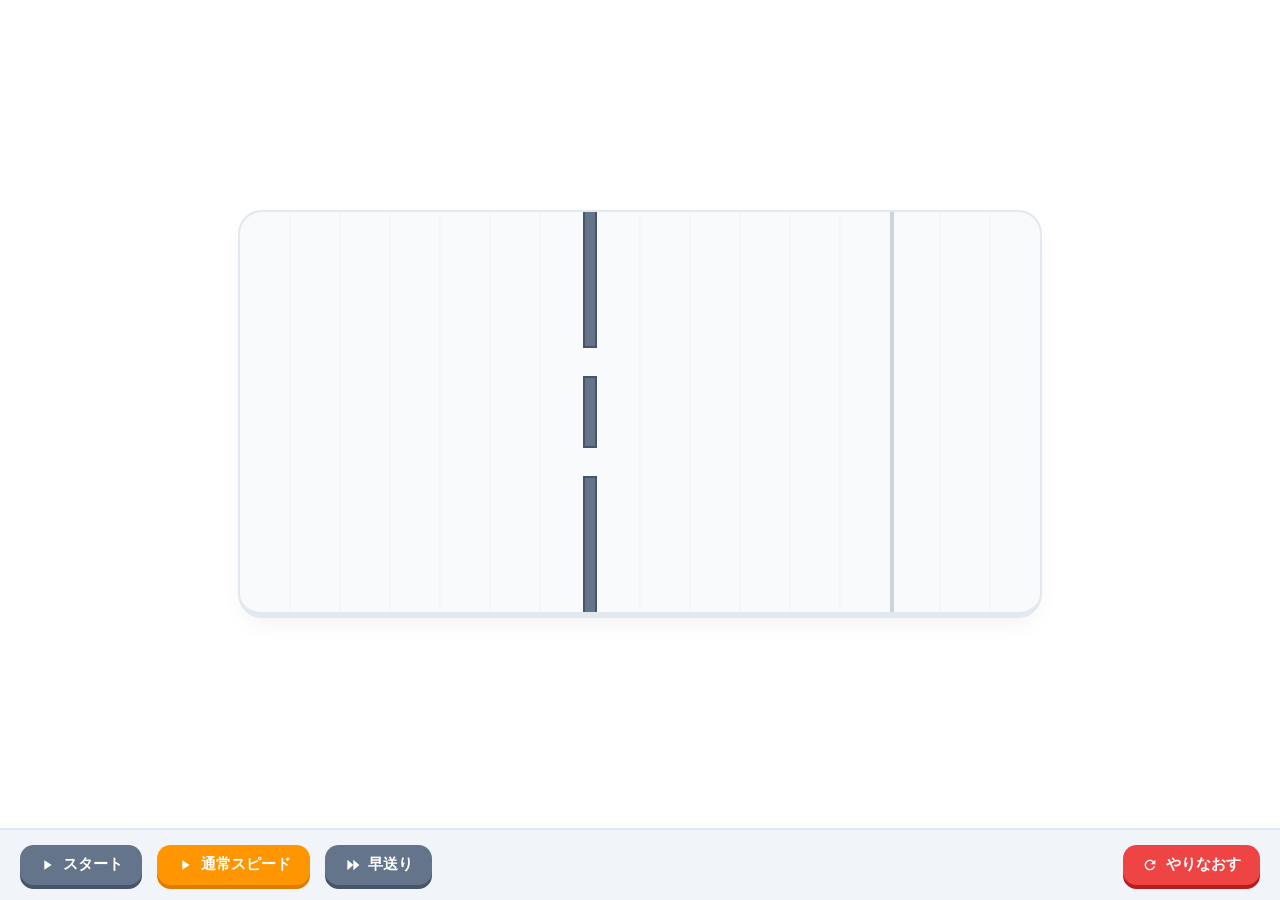
<file: sim-particle.html>
<!DOCTYPE html>
<html lang="ja">
<head>
    <meta charset="UTF-8">
    <meta name="viewport" content="width=device-width, initial-scale=1.0, user-scalable=no">
    <title>つぶ（粒子）の実験</title>
    <style>
        * {
            box-sizing: border-box;
            user-select: none;
            -webkit-user-select: none;
        }

        body {
            margin: 0;
            padding: 0;
            background: #ffffff;
            color: #2b3a4a;
            font-family: system-ui, -apple-system, sans-serif;
            display: flex;
            flex-direction: column;
            align-items: center;
            justify-content: space-between;
            height: 100vh;
            overflow: hidden;
            touch-action: none;
        }

        #canvas-container {
            flex-grow: 1;
            width: 100%;
            display: flex;
            align-items: center;
            justify-content: center;
            position: relative;
            padding: 10px;
        }

        canvas {
            display: block;
            background: #f8fafc;
            border: 2px solid #e2e8f0;
            border-bottom-width: 6px;
            border-radius: 1.5rem;
            box-shadow: 0 10px 25px -5px rgba(0, 0, 0, 0.05);
            max-width: 100%;
            max-height: 100%;
        }

        .ui-container {
            width: 100%;
            padding: 15px 20px;
            display: flex;
            justify-content: center;
            align-items: center;
            gap: 15px;
            background: #f1f5f9;
            border-top: 2px solid #e2e8f0;
            z-index: 10;
        }

        /* コントロールボタン：Duolingo風 */
        .btn-duo-sm {
            display: inline-flex;
            align-items: center;
            gap: 0.5rem;
            font-size: 0.95rem;
            font-weight: 800;
            color: #ffffff;
            padding: 0.6rem 1.2rem;
            border-radius: 0.85rem;
            cursor: pointer;
            border: none;
            background-color: var(--btn-color, #1899d6);
            box-shadow: 0 4px 0 0 var(--btn-shadow, #1279ab);
            transition: all 0.1s ease;
            user-select: none;
            text-decoration: none;
        }

        .btn-duo-sm:hover {
            filter: brightness(1.05);
        }

        .btn-duo-sm:active {
            transform: translateY(3px);
            box-shadow: 0 1px 0 0 transparent;
        }

        .btn-duo-sm.playing {
            background-color: #64748b;
            box-shadow: 0 4px 0 0 #475569;
        }

        /* アクティブなスピード状態の強調 */
        .btn-duo-sm.active-speed {
            background-color: #ff9600;
            box-shadow: 0 4px 0 0 #e07b00;
        }

        .btn-duo-sm svg {
            width: 16px;
            height: 16px;
            fill: currentColor;
        }
    </style>
</head>
<body>

    <div id="canvas-container">
        <canvas id="simCanvas"></canvas>
    </div>

    <div class="ui-container">
        <!-- 再生/停止 -->
        <button id="btn-play" class="btn-duo-sm">
            <svg id="icon-play" viewBox="0 0 24 24" style="display:none;">
                <path d="M8 5v14l11-7z" />
            </svg>
            <svg id="icon-pause" viewBox="0 0 24 24">
                <path d="M6 19h4V5H6v14zm8-14v14h4V5h-4z" />
            </svg>
            <span id="btn-play-text">ストップ</span>
        </button>

        <!-- スピード切替 -->
        <button id="btn-normal" class="btn-duo-sm active-speed">
            <svg viewBox="0 0 24 24">
                <path d="M8 5v14l11-7z" />
            </svg>
            <span>通常スピード</span>
        </button>

        <button id="btn-fast" class="btn-duo-sm" style="--btn-color: #64748b; --btn-shadow: #475569;">
            <svg viewBox="0 0 24 24">
                <path d="M5 4l9 8-9 8V4zm9 0l9 8-9 8V4z" />
            </svg>
            <span>早送り</span>
        </button>

        <!-- クリア/リセット -->
        <button id="btn-reset" class="btn-duo-sm" style="--btn-color: #ef4444; --btn-shadow: #b91c1c; margin-left: auto;">
            <svg viewBox="0 0 24 24">
                <path d="M17.65 6.35C16.2 4.9 14.21 4 12 4c-4.42 0-7.99 3.58-7.99 8s3.57 8 7.99 8c3.73 0 6.84-2.55 7.73-6h-2.08c-.82 2.33-3.04 4-5.65 4-3.31 0-6-2.69-6-6s2.69-6 6-6c1.66 0 3.14.69 4.22 1.78L13 11h7V4l-2.35 2.35z" />
            </svg>
            <span>やりなおす</span>
        </button>
    </div>

    <script>
        const canvas = document.getElementById('simCanvas');
        const ctx = canvas.getContext('2d');
        const btnPlay = document.getElementById('btn-play');
        const iconPlay = document.getElementById('icon-play');
        const iconPause = document.getElementById('icon-pause');
        const btnPlayText = document.getElementById('btn-play-text');
        const btnNormal = document.getElementById('btn-normal');
        const btnFast = document.getElementById('btn-fast');
        const btnReset = document.getElementById('btn-reset');

        const CANVAS_WIDTH = 800;
        const CANVAS_HEIGHT = 400;
        canvas.width = CANVAS_WIDTH;
        canvas.height = CANVAS_HEIGHT;

        const SLIT_X = 350;
        const SCREEN_X = 650;
        const SLIT_Y1 = 150;
        const SLIT_Y2 = 250;
        const SLIT_WIDTH = 30;

        let isPlaying = false;
        let isFastForward = false;
        let particles = [];
        let hits = new Array(CANVAS_HEIGHT).fill(0);
        let maxHits = 1;
        let animationId;

        // セットアップ（壁とスクリーンの描画）
        function drawSetup() {
            // 背景の薄いガイドライン
            ctx.strokeStyle = '#f1f5f9';
            ctx.lineWidth = 1;
            for (let x = 50; x < CANVAS_WIDTH; x += 50) {
                ctx.beginPath();
                ctx.moveTo(x, 0);
                ctx.lineTo(x, CANVAS_HEIGHT);
                ctx.stroke();
            }

            // スリット障壁の描画
            ctx.fillStyle = '#64748b'; // マイルドなグレー
            ctx.fillRect(SLIT_X - 6, 0, 12, CANVAS_HEIGHT);
            
            // スリット部分の切り抜き（クリア）
            ctx.clearRect(SLIT_X - 6, SLIT_Y1 - SLIT_WIDTH / 2, 12, SLIT_WIDTH);
            ctx.clearRect(SLIT_X - 6, SLIT_Y2 - SLIT_WIDTH / 2, 12, SLIT_WIDTH);

            // 切り抜き部分の枠線
            ctx.strokeStyle = '#475569';
            ctx.lineWidth = 2;
            // 上壁
            ctx.strokeRect(SLIT_X - 6, -2, 12, SLIT_Y1 - SLIT_WIDTH / 2 + 2);
            // 中壁
            ctx.strokeRect(SLIT_X - 6, SLIT_Y1 + SLIT_WIDTH / 2, 12, (SLIT_Y2 - SLIT_WIDTH / 2) - (SLIT_Y1 + SLIT_WIDTH / 2));
            // 下壁
            ctx.strokeRect(SLIT_X - 6, SLIT_Y2 + SLIT_WIDTH / 2, 12, CANVAS_HEIGHT - (SLIT_Y2 + SLIT_WIDTH / 2) + 2);

            // スクリーン
            ctx.fillStyle = '#cbd5e1';
            ctx.fillRect(SCREEN_X, 0, 4, CANVAS_HEIGHT);
        }

        function render() {
            ctx.clearRect(0, 0, CANVAS_WIDTH, CANVAS_HEIGHT);
            drawSetup();

            if (isPlaying) {
                const spawnCount = isFastForward ? 8 : 1;
                const speedMult = isFastForward ? 4 : 1;

                // 粒子の生成
                for (let i = 0; i < spawnCount; i++) {
                    if (Math.random() < 0.6) {
                        particles.push({
                            x: 20,
                            y: Math.random() * CANVAS_HEIGHT,
                            vx: (5 + Math.random() * 2) * speedMult,
                            vy: 0,
                            active: true
                        });
                    }
                }
            }

            // 粒子の描画・更新
            ctx.fillStyle = '#ff9600'; // つぶの色（Duolingoオレンジ）
            particles.forEach(p => {
                if (!p.active) return;
                
                if (isPlaying) {
                    const nextX = p.x + p.vx;
                    const nextY = p.y + p.vy;

                    // スリット通過処理
                    if (p.x <= SLIT_X && nextX > SLIT_X) {
                        const ratio = (SLIT_X - p.x) / (nextX - p.x);
                        const crossY = p.y + (nextY - p.y) * ratio;

                        const inSlit1 = Math.abs(crossY - SLIT_Y1) <= SLIT_WIDTH / 2;
                        const inSlit2 = Math.abs(crossY - SLIT_Y2) <= SLIT_WIDTH / 2;
                        if (inSlit1 || inSlit2) {
                            p.vy = (Math.random() - 0.5) * 1.5 * (isFastForward ? 4 : 1);
                        } else {
                            p.active = false;
                        }
                    }

                    // スクリーン到達処理
                    if (p.active && nextX >= SCREEN_X) {
                        p.active = false;
                        const ratio = (SCREEN_X - p.x) / (nextX - p.x);
                        const hitY = p.y + (nextY - p.y) * ratio;
                        const floorY = Math.max(0, Math.min(CANVAS_HEIGHT - 1, Math.floor(hitY)));
                        
                        // グラフを滑らかにするため、衝突周辺も少し加算
                        hits[floorY]++;
                        if (hits[floorY] > maxHits) {
                            maxHits = hits[floorY];
                        }
                    }

                    p.x = nextX;
                    p.y = nextY;
                }

                if (p.active) {
                    ctx.beginPath();
                    if (isFastForward) {
                        ctx.fillRect(p.x, p.y - 1, Math.min(p.vx, 20), 2);
                    } else {
                        ctx.arc(p.x, p.y, 4, 0, Math.PI * 2);
                        ctx.fill();
                    }
                }
            });

            // 画面外または非アクティブな粒子をフィルタリング
            particles = particles.filter(p => p.x < CANVAS_WIDTH && p.active);

            // スクリーン背後の衝突グラフを描画
            ctx.fillStyle = '#ff9600';
            for (let y = 0; y < CANVAS_HEIGHT; y += 3) {
                let count = hits[y] + hits[y + 1] + hits[y + 2];
                if (count > 0) {
                    const w = (count / (maxHits * 3)) * 120;
                    ctx.fillRect(SCREEN_X + 10, y, w, 2);
                }
            }

            animationId = requestAnimationFrame(render);
        }

        function setSpeedMode(fast) {
            isFastForward = fast;
            if (isFastForward) {
                btnFast.classList.add('active-speed');
                btnFast.style.backgroundColor = '';
                btnFast.style.boxShadow = '';
                btnNormal.classList.remove('active-speed');
                btnNormal.style.backgroundColor = '#64748b';
                btnNormal.style.boxShadow = '0 4px 0 0 #475569';
            } else {
                btnNormal.classList.add('active-speed');
                btnNormal.style.backgroundColor = '';
                btnNormal.style.boxShadow = '';
                btnFast.classList.remove('active-speed');
                btnFast.style.backgroundColor = '#64748b';
                btnFast.style.boxShadow = '0 4px 0 0 #475569';
            }
            // 速度変更時、軌跡がジャンプするのを防ぐため既存の粒子を消去
            particles = [];
        }

        function setPlayingState(playing) {
            isPlaying = playing;
            if (isPlaying) {
                btnPlay.classList.remove('playing');
                iconPlay.style.display = 'none';
                iconPause.style.display = 'inline';
                btnPlayText.textContent = 'ストップ';
            } else {
                btnPlay.classList.add('playing');
                iconPlay.style.display = 'inline';
                iconPause.style.display = 'none';
                btnPlayText.textContent = 'スタート';
            }
        }

        btnPlay.addEventListener('click', () => setPlayingState(!isPlaying));

        btnNormal.addEventListener('click', () => setSpeedMode(false));
        btnFast.addEventListener('click', () => setSpeedMode(true));

        btnReset.addEventListener('click', () => {
            setPlayingState(false);
            particles = [];
            hits.fill(0);
            maxHits = 1;
        });

        // 起動
        setPlayingState(false);
        render();
    </script>
</body>
</html>
</file>
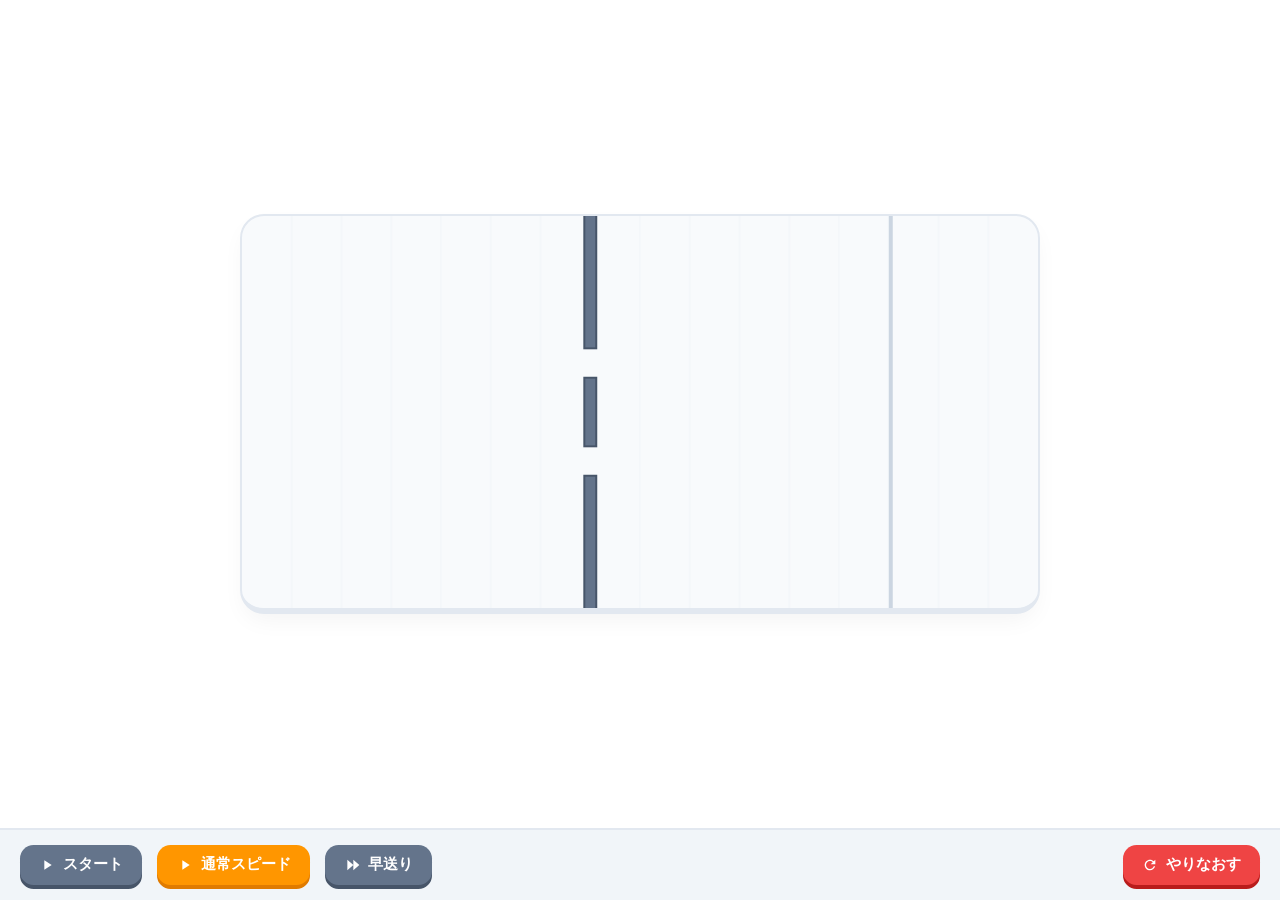
<file: sim-quantum.html>
<!DOCTYPE html>
<html lang="ja">
<head>
    <meta charset="UTF-8">
    <meta name="viewport" content="width=device-width, initial-scale=1.0, user-scalable=no">
    <title>量子（確率波）の実験</title>
    <style>
        * {
            box-sizing: border-box;
            user-select: none;
            -webkit-user-select: none;
        }

        body {
            margin: 0;
            padding: 0;
            background: #ffffff;
            color: #2b3a4a;
            font-family: system-ui, -apple-system, sans-serif;
            display: flex;
            flex-direction: column;
            align-items: center;
            justify-content: space-between;
            height: 100vh;
            overflow: hidden;
            touch-action: none;
        }

        #canvas-container {
            flex-grow: 1;
            width: 100%;
            display: flex;
            align-items: center;
            justify-content: center;
            position: relative;
            padding: 10px;
        }

        /* 2枚のキャンバスを重ねて配置 */
        .canvas-wrapper {
            position: relative;
            width: 800px;
            height: 400px;
            max-width: 100%;
            max-height: 100%;
            aspect-ratio: 800 / 400;
        }

        canvas {
            display: block;
            position: absolute;
            top: 0;
            left: 0;
            width: 100%;
            height: 100%;
            border-radius: 1.5rem;
        }

        #bgCanvas {
            background: #f8fafc;
            border: 2px solid #e2e8f0;
            border-bottom-width: 6px;
            box-shadow: 0 10px 25px -5px rgba(0, 0, 0, 0.05);
            z-index: 1;
        }

        #fgCanvas {
            background: transparent;
            z-index: 2;
            pointer-events: none;
        }

        .ui-container {
            width: 100%;
            padding: 15px 20px;
            display: flex;
            justify-content: center;
            align-items: center;
            gap: 15px;
            background: #f1f5f9;
            border-top: 2px solid #e2e8f0;
            z-index: 10;
        }

        /* コントロールボタン：Duolingo風 */
        .btn-duo-sm {
            display: inline-flex;
            align-items: center;
            gap: 0.5rem;
            font-size: 0.95rem;
            font-weight: 800;
            color: #ffffff;
            padding: 0.6rem 1.2rem;
            border-radius: 0.85rem;
            cursor: pointer;
            border: none;
            background-color: var(--btn-color, #8b5cf6);
            box-shadow: 0 4px 0 0 var(--btn-shadow, #7c3aed);
            transition: all 0.1s ease;
            user-select: none;
            text-decoration: none;
        }

        .btn-duo-sm:hover {
            filter: brightness(1.05);
        }

        .btn-duo-sm:active {
            transform: translateY(3px);
            box-shadow: 0 1px 0 0 transparent;
        }

        .btn-duo-sm.playing {
            background-color: #64748b;
            box-shadow: 0 4px 0 0 #475569;
        }

        .btn-duo-sm.active-speed {
            background-color: #ff9600;
            box-shadow: 0 4px 0 0 #e07b00;
        }

        .btn-duo-sm svg {
            width: 16px;
            height: 16px;
            fill: currentColor;
        }
    </style>
</head>
<body>

    <div id="canvas-container">
        <div class="canvas-wrapper">
            <!-- 背景用キャンバス（蓄積ドット、壁） -->
            <canvas id="bgCanvas"></canvas>
            <!-- 前景用キャンバス（動いている光子、右側のヒストグラムグラフ） -->
            <canvas id="fgCanvas"></canvas>
        </div>
    </div>

    <div class="ui-container">
        <!-- 再生/停止 -->
        <button id="btn-play" class="btn-duo-sm playing">
            <svg id="icon-play" viewBox="0 0 24 24">
                <path d="M8 5v14l11-7z" />
            </svg>
            <svg id="icon-pause" viewBox="0 0 24 24" style="display:none;">
                <path d="M6 19h4V5H6v14zm8-14v14h4V5h-4z" />
            </svg>
            <span id="btn-play-text">スタート</span>
        </button>

        <!-- スピード切替 -->
        <button id="btn-normal" class="btn-duo-sm active-speed">
            <svg viewBox="0 0 24 24">
                <path d="M8 5v14l11-7z" />
            </svg>
            <span>通常スピード</span>
        </button>

        <button id="btn-fast" class="btn-duo-sm" style="--btn-color: #64748b; --btn-shadow: #475569;">
            <svg viewBox="0 0 24 24">
                <path d="M5 4l9 8-9 8V4zm9 0l9 8-9 8V4z" />
            </svg>
            <span>早送り</span>
        </button>

        <!-- クリア/リセット -->
        <button id="btn-reset" class="btn-duo-sm" style="--btn-color: #ef4444; --btn-shadow: #b91c1c; margin-left: auto;">
            <svg viewBox="0 0 24 24">
                <path d="M17.65 6.35C16.2 4.9 14.21 4 12 4c-4.42 0-7.99 3.58-7.99 8s3.57 8 7.99 8c3.73 0 6.84-2.55 7.73-6h-2.08c-.82 2.33-3.04 4-5.65 4-3.31 0-6-2.69-6-6s2.69-6 6-6c1.66 0 3.14.69 4.22 1.78L13 11h7V4l-2.35 2.35z" />
            </svg>
            <span>やりなおす</span>
        </button>
    </div>

    <script>
        const bgCanvas = document.getElementById('bgCanvas');
        const fgCanvas = document.getElementById('fgCanvas');
        const bgCtx = bgCanvas.getContext('2d');
        const fgCtx = fgCanvas.getContext('2d');
        const btnPlay = document.getElementById('btn-play');
        const iconPlay = document.getElementById('icon-play');
        const iconPause = document.getElementById('icon-pause');
        const btnPlayText = document.getElementById('btn-play-text');
        const btnNormal = document.getElementById('btn-normal');
        const btnFast = document.getElementById('btn-fast');
        const btnReset = document.getElementById('btn-reset');

        const CANVAS_WIDTH = 800;
        const CANVAS_HEIGHT = 400;
        bgCanvas.width = CANVAS_WIDTH;
        bgCanvas.height = CANVAS_HEIGHT;
        fgCanvas.width = CANVAS_WIDTH;
        fgCanvas.height = CANVAS_HEIGHT;

        const SLIT_X = 350;
        const SCREEN_X = 650;
        const SLIT_Y1 = 150;
        const SLIT_Y2 = 250;
        const SLIT_WIDTH = 30;
        const WAVE_K = 0.35;

        let isPlaying = false;
        let isFastForward = false;
        let photons = [];
        let hits = new Array(CANVAS_HEIGHT).fill(0);
        let maxHits = 1;
        let animationId;

        // 干渉強度の理論計算値 (0〜1)
        function getInterferenceIntensity(y) {
            const r1 = Math.hypot(SCREEN_X - SLIT_X, y - SLIT_Y1);
            const r2 = Math.hypot(SCREEN_X - SLIT_X, y - SLIT_Y2);
            const phaseDiff = WAVE_K * (r1 - r2);
            const intensity = Math.pow(Math.cos(phaseDiff / 2), 2);
            const envelope = Math.exp(-Math.pow((y - CANVAS_HEIGHT / 2) / 120, 2));
            return intensity * envelope;
        }

        // 確率に従って衝突Y座標を生成する（棄却サンプリング）
        function generateTargetY() {
            while (true) {
                const y = Math.random() * CANVAS_HEIGHT;
                const prob = getInterferenceIntensity(y);
                if (Math.random() < prob) {
                    return y;
                }
            }
        }

        // 背景の初期描画（壁とスクリーンライン）
        function drawSetup() {
            // 背景ガイドライン
            bgCtx.strokeStyle = '#f1f5f9';
            bgCtx.lineWidth = 1;
            for (let x = 50; x < CANVAS_WIDTH; x += 50) {
                bgCtx.beginPath();
                bgCtx.moveTo(x, 0);
                bgCtx.lineTo(x, CANVAS_HEIGHT);
                bgCtx.stroke();
            }

            // スリット壁
            bgCtx.fillStyle = '#64748b';
            bgCtx.fillRect(SLIT_X - 6, 0, 12, CANVAS_HEIGHT);
            bgCtx.clearRect(SLIT_X - 6, SLIT_Y1 - SLIT_WIDTH / 2, 12, SLIT_WIDTH);
            bgCtx.clearRect(SLIT_X - 6, SLIT_Y2 - SLIT_WIDTH / 2, 12, SLIT_WIDTH);

            bgCtx.strokeStyle = '#475569';
            bgCtx.lineWidth = 2;
            bgCtx.strokeRect(SLIT_X - 6, -2, 12, SLIT_Y1 - SLIT_WIDTH / 2 + 2);
            bgCtx.strokeRect(SLIT_X - 6, SLIT_Y1 + SLIT_WIDTH / 2, 12, (SLIT_Y2 - SLIT_WIDTH / 2) - (SLIT_Y1 + SLIT_WIDTH / 2));
            bgCtx.strokeRect(SLIT_X - 6, SLIT_Y2 + SLIT_WIDTH / 2, 12, CANVAS_HEIGHT - (SLIT_Y2 + SLIT_WIDTH / 2) + 2);

            // スクリーン
            bgCtx.fillStyle = '#cbd5e1';
            bgCtx.fillRect(SCREEN_X, 0, 4, CANVAS_HEIGHT);
        }

        // スクリーンにドットを描画（永続蓄積用）
        function drawDotOnBg(y) {
            bgCtx.fillStyle = 'rgba(139, 92, 246, 0.55)'; // 半透明パープル
            // スクリーン背後にランダムな分散を持たせる
            const x = SCREEN_X + 2 + Math.random() * 40;
            bgCtx.beginPath();
            bgCtx.arc(x, y, 1.5, 0, Math.PI * 2);
            bgCtx.fill();
        }

        function resetSimulation() {
            photons = [];
            hits.fill(0);
            maxHits = 1;
            bgCtx.clearRect(0, 0, CANVAS_WIDTH, CANVAS_HEIGHT);
            fgCtx.clearRect(0, 0, CANVAS_WIDTH, CANVAS_HEIGHT);
            drawSetup();
        }

        function render() {
            fgCtx.clearRect(0, 0, CANVAS_WIDTH, CANVAS_HEIGHT);

            const spawnChance = isFastForward ? 0.85 : 0.035;
            const spawnsPerFrame = isFastForward ? 8 : 1;
            const speed = isFastForward ? 0.065 : 0.015;

            // 光子の生成
            if (isPlaying) {
                for (let i = 0; i < spawnsPerFrame; i++) {
                    if (Math.random() < spawnChance) {
                        const slitY = Math.random() < 0.5 ? SLIT_Y1 : SLIT_Y2;
                        photons.push({
                            progress: 0,
                            targetY: generateTargetY(),
                            slitY: slitY,
                            active: true
                        });
                    }
                }
            }

            // 前景のアニメーションの更新と描画
            photons.forEach(photon => {
                if (!photon.active) return;

                if (isPlaying) {
                    photon.progress += speed;

                    if (photon.progress >= 1) {
                        photon.active = false;
                        const floorY = Math.floor(photon.targetY);
                        hits[floorY]++;
                        if (hits[floorY] > maxHits) {
                            maxHits = hits[floorY];
                        }
                        drawDotOnBg(photon.targetY);

                        // 衝突時のフラッシュ演出（通常スピード時のみ）
                        if (!isFastForward) {
                            fgCtx.fillStyle = '#8b5cf6';
                            fgCtx.beginPath();
                            fgCtx.arc(SCREEN_X, photon.targetY, 4, 0, Math.PI * 2);
                            fgCtx.fill();
                        }
                    }
                }

                if (photon.active) {
                    const p = photon.progress;
                    let curX, curY;

                    if (p < 0.5) {
                        // 光源(20, H/2)からスリットまでの直線軌道
                        const p1 = p * 2;
                        curX = 20 + (SLIT_X - 20) * p1;
                        curY = (CANVAS_HEIGHT / 2) + (photon.slitY - CANVAS_HEIGHT / 2) * p1;
                    } else {
                        // スリットからスクリーンへの直線軌道（ここが重ね合わせ経路）
                        const p2 = (p - 0.5) * 2;
                        curX = SLIT_X + (SCREEN_X - SLIT_X) * p2;
                        curY = photon.slitY + (photon.targetY - photon.slitY) * p2;
                    }

                    fgCtx.fillStyle = '#8b5cf6';
                    fgCtx.beginPath();
                    if (isFastForward) {
                        // 早送り時は軌跡を細長く表現して描画速度感アップ
                        fgCtx.fillRect(curX, curY - 1, 8, 2);
                    } else {
                        fgCtx.arc(curX, curY, 4, 0, Math.PI * 2);
                        fgCtx.fill();
                    }
                }
            });

            // 終了した光子の削除
            photons = photons.filter(p => p.active);

            // 前景用キャンバスにリアルタイムの蓄積グラフを描画
            fgCtx.fillStyle = '#8b5cf6';
            for (let y = 0; y < CANVAS_HEIGHT; y += 4) {
                let count = hits[y] + hits[y + 1] + hits[y + 2] + hits[y + 3];
                if (count > 0) {
                    const w = (count / (maxHits * 4)) * 100;
                    fgCtx.fillRect(SCREEN_X + 50, y, w, 3);
                }
            }

            animationId = requestAnimationFrame(render);
        }

        function setSpeedMode(fast) {
            isFastForward = fast;
            if (isFastForward) {
                btnFast.classList.add('active-speed');
                btnFast.style.backgroundColor = '';
                btnFast.style.boxShadow = '';
                btnNormal.classList.remove('active-speed');
                btnNormal.style.backgroundColor = '#64748b';
                btnNormal.style.boxShadow = '0 4px 0 0 #475569';
            } else {
                btnNormal.classList.add('active-speed');
                btnNormal.style.backgroundColor = '';
                btnNormal.style.boxShadow = '';
                btnFast.classList.remove('active-speed');
                btnFast.style.backgroundColor = '#64748b';
                btnFast.style.boxShadow = '0 4px 0 0 #475569';
            }
            photons = [];
        }

        function setPlayingState(playing) {
            isPlaying = playing;
            if (isPlaying) {
                btnPlay.classList.remove('playing');
                iconPlay.style.display = 'none';
                iconPause.style.display = 'inline';
                btnPlayText.textContent = 'ストップ';
            } else {
                btnPlay.classList.add('playing');
                iconPlay.style.display = 'inline';
                iconPause.style.display = 'none';
                btnPlayText.textContent = 'スタート';
            }
        }

        btnPlay.addEventListener('click', () => setPlayingState(!isPlaying));

        btnNormal.addEventListener('click', () => setSpeedMode(false));
        btnFast.addEventListener('click', () => setSpeedMode(true));
        
        btnReset.addEventListener('click', () => {
            setPlayingState(false);
            resetSimulation();
        });

        // 起動
        setPlayingState(false);
        resetSimulation();
        render();
    </script>
</body>
</html>
</file>
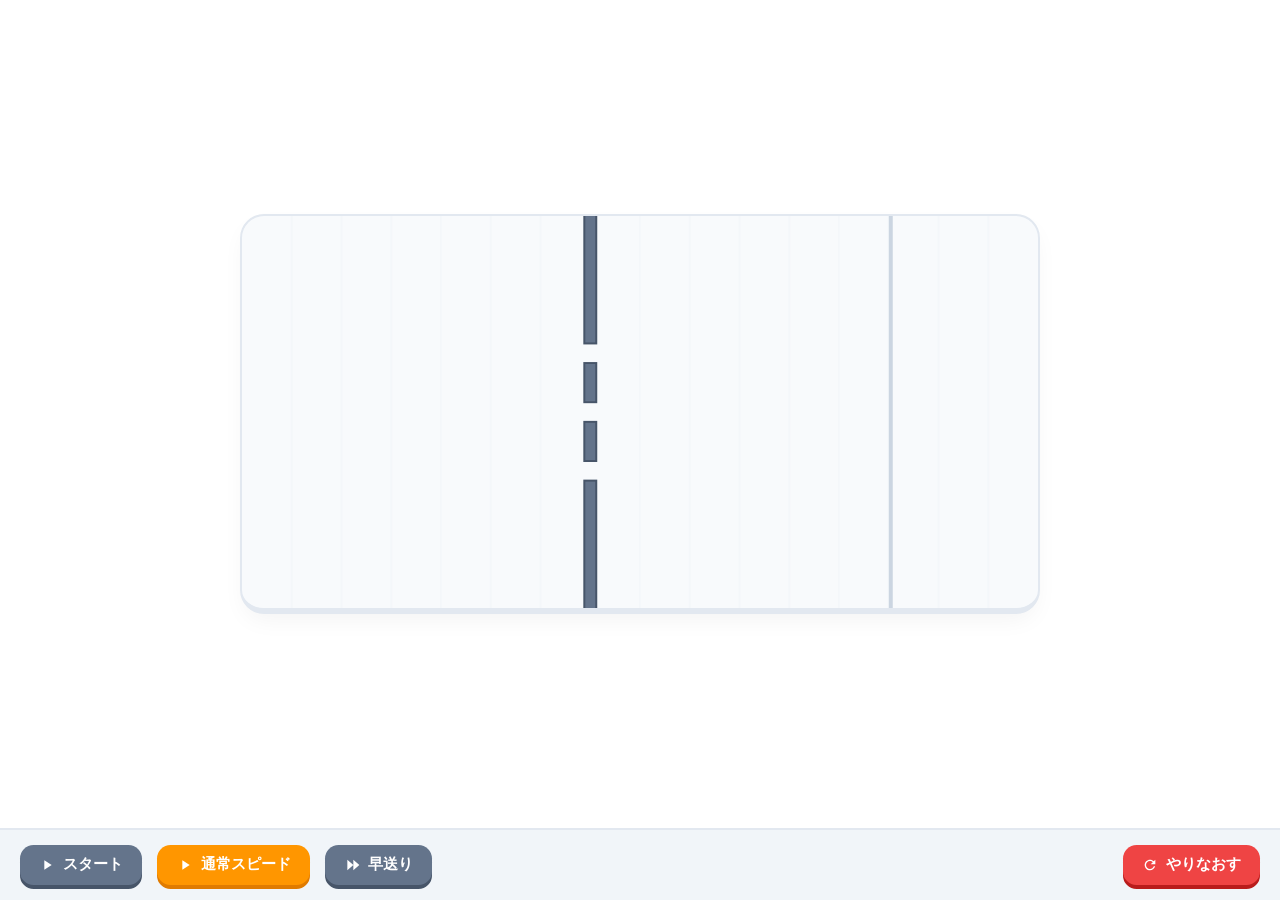
<file: sim-triple-slit.html>
<!DOCTYPE html>
<html lang="ja">
<head>
    <meta charset="UTF-8">
    <meta name="viewport" content="width=device-width, initial-scale=1.0, user-scalable=no">
    <title>3重スリット（量子）の実験</title>
    <style>
        * {
            box-sizing: border-box;
            user-select: none;
            -webkit-user-select: none;
        }

        body {
            margin: 0;
            padding: 0;
            background: #ffffff;
            color: #2b3a4a;
            font-family: system-ui, -apple-system, sans-serif;
            display: flex;
            flex-direction: column;
            align-items: center;
            justify-content: space-between;
            height: 100vh;
            overflow: hidden;
            touch-action: none;
        }

        #canvas-container {
            flex-grow: 1;
            width: 100%;
            display: flex;
            align-items: center;
            justify-content: center;
            position: relative;
            padding: 10px;
        }

        .canvas-wrapper {
            position: relative;
            width: 800px;
            height: 400px;
            max-width: 100%;
            max-height: 100%;
            aspect-ratio: 800 / 400;
        }

        canvas {
            display: block;
            position: absolute;
            top: 0;
            left: 0;
            width: 100%;
            height: 100%;
            border-radius: 1.5rem;
        }

        #bgCanvas {
            background: #f8fafc;
            border: 2px solid #e2e8f0;
            border-bottom-width: 6px;
            box-shadow: 0 10px 25px -5px rgba(0, 0, 0, 0.05);
            z-index: 1;
        }

        #fgCanvas {
            background: transparent;
            z-index: 2;
            pointer-events: none;
        }

        .ui-container {
            width: 100%;
            padding: 15px 20px;
            display: flex;
            justify-content: center;
            align-items: center;
            gap: 15px;
            background: #f1f5f9;
            border-top: 2px solid #e2e8f0;
            z-index: 10;
        }

        /* コントロールボタン：Duolingo風（ピンク基調） */
        .btn-duo-sm {
            display: inline-flex;
            align-items: center;
            gap: 0.5rem;
            font-size: 0.95rem;
            font-weight: 800;
            color: #ffffff;
            padding: 0.6rem 1.2rem;
            border-radius: 0.85rem;
            cursor: pointer;
            border: none;
            background-color: var(--btn-color, #db2777);
            box-shadow: 0 4px 0 0 var(--btn-shadow, #9d174d);
            transition: all 0.1s ease;
            user-select: none;
            text-decoration: none;
        }

        .btn-duo-sm:hover {
            filter: brightness(1.05);
        }

        .btn-duo-sm:active {
            transform: translateY(3px);
            box-shadow: 0 1px 0 0 transparent;
        }

        .btn-duo-sm.playing {
            background-color: #64748b;
            box-shadow: 0 4px 0 0 #475569;
        }

        .btn-duo-sm.active-speed {
            background-color: #ff9600;
            box-shadow: 0 4px 0 0 #e07b00;
        }

        .btn-duo-sm svg {
            width: 16px;
            height: 16px;
            fill: currentColor;
        }
    </style>
</head>
<body>

    <div id="canvas-container">
        <div class="canvas-wrapper">
            <canvas id="bgCanvas"></canvas>
            <canvas id="fgCanvas"></canvas>
        </div>
    </div>

    <div class="ui-container">
        <!-- 再生/停止 -->
        <button id="btn-play" class="btn-duo-sm playing" style="--btn-color: #10b981; --btn-shadow: #059669;">
            <svg id="icon-play" viewBox="0 0 24 24">
                <path d="M8 5v14l11-7z" />
            </svg>
            <svg id="icon-pause" viewBox="0 0 24 24" style="display:none;">
                <path d="M6 19h4V5H6v14zm8-14v14h4V5h-4z" />
            </svg>
            <span id="btn-play-text">スタート</span>
        </button>

        <!-- スピード切替 -->
        <button id="btn-normal" class="btn-duo-sm active-speed">
            <svg viewBox="0 0 24 24">
                <path d="M8 5v14l11-7z" />
            </svg>
            <span>通常スピード</span>
        </button>

        <button id="btn-fast" class="btn-duo-sm" style="--btn-color: #64748b; --btn-shadow: #475569;">
            <svg viewBox="0 0 24 24">
                <path d="M5 4l9 8-9 8V4zm9 0l9 8-9 8V4z" />
            </svg>
            <span>早送り</span>
        </button>

        <!-- クリア/リセット -->
        <button id="btn-reset" class="btn-duo-sm" style="--btn-color: #ef4444; --btn-shadow: #b91c1c; margin-left: auto;">
            <svg viewBox="0 0 24 24">
                <path d="M17.65 6.35C16.2 4.9 14.21 4 12 4c-4.42 0-7.99 3.58-7.99 8s3.57 8 7.99 8c3.73 0 6.84-2.55 7.73-6h-2.08c-.82 2.33-3.04 4-5.65 4-3.31 0-6-2.69-6-6s2.69-6 6-6c1.66 0 3.14.69 4.22 1.78L13 11h7V4l-2.35 2.35z" />
            </svg>
            <span>やりなおす</span>
        </button>
    </div>

    <script>
        const bgCanvas = document.getElementById('bgCanvas');
        const fgCanvas = document.getElementById('fgCanvas');
        const bgCtx = bgCanvas.getContext('2d');
        const fgCtx = fgCanvas.getContext('2d');
        const btnPlay = document.getElementById('btn-play');
        const iconPlay = document.getElementById('icon-play');
        const iconPause = document.getElementById('icon-pause');
        const btnPlayText = document.getElementById('btn-play-text');
        const btnNormal = document.getElementById('btn-normal');
        const btnFast = document.getElementById('btn-fast');
        const btnReset = document.getElementById('btn-reset');

        const CANVAS_WIDTH = 800;
        const CANVAS_HEIGHT = 400;
        bgCanvas.width = CANVAS_WIDTH;
        bgCanvas.height = CANVAS_HEIGHT;
        fgCanvas.width = CANVAS_WIDTH;
        fgCanvas.height = CANVAS_HEIGHT;

        const SLIT_X = 350;
        const SCREEN_X = 650;
        const SLIT_Y1 = 140;
        const SLIT_Y2 = 200;
        const SLIT_Y3 = 260;
        const SLIT_WIDTH = 20;
        const WAVE_K = 0.8;

        let isPlaying = false;
        let isFastForward = false;
        let photons = [];
        let hits = new Array(CANVAS_HEIGHT).fill(0);
        let maxHits = 1;
        let animationId;

        // 3重スリット干渉強度（主極大と副極大）の計算
        function getTripleSlitIntensity(y) {
            const centerY = CANVAS_HEIGHT / 2;
            const L = SCREEN_X - SLIT_X;
            const slitSpacing = SLIT_Y2 - SLIT_Y1; // 60

            const theta = Math.atan((y - centerY) / L);
            const delta = WAVE_K * slitSpacing * Math.sin(theta);

            // 3重スリット干渉公式：I = (1 + 2*cos(delta))^2 / 9
            const interference = Math.pow(1 + 2 * Math.cos(delta), 2) / 9;

            // 包絡線（単一スリット回折の近似）
            const envelope = Math.exp(-Math.pow((y - centerY) / 150, 2));

            return interference * envelope;
        }

        // 確率に応じた衝突位置生成（棄却サンプリング）
        function generateTargetY() {
            while (true) {
                const y = Math.random() * CANVAS_HEIGHT;
                const prob = getTripleSlitIntensity(y);
                if (Math.random() < prob) {
                    return y;
                }
            }
        }

        // 背景描画（スリット壁、スクリーン）
        function drawSetup() {
            // 背景ガイドライン
            bgCtx.strokeStyle = '#f1f5f9';
            bgCtx.lineWidth = 1;
            for (let x = 50; x < CANVAS_WIDTH; x += 50) {
                bgCtx.beginPath();
                bgCtx.moveTo(x, 0);
                bgCtx.lineTo(x, CANVAS_HEIGHT);
                bgCtx.stroke();
            }

            // 3重スリット壁
            bgCtx.fillStyle = '#64748b'; // 壁の色 (slate-500)
            bgCtx.fillRect(SLIT_X - 6, 0, 12, CANVAS_HEIGHT);
            
            // スリット切り抜き
            bgCtx.clearRect(SLIT_X - 6, SLIT_Y1 - SLIT_WIDTH / 2, 12, SLIT_WIDTH);
            bgCtx.clearRect(SLIT_X - 6, SLIT_Y2 - SLIT_WIDTH / 2, 12, SLIT_WIDTH);
            bgCtx.clearRect(SLIT_X - 6, SLIT_Y3 - SLIT_WIDTH / 2, 12, SLIT_WIDTH);

            // 障壁の輪郭
            bgCtx.strokeStyle = '#475569';
            bgCtx.lineWidth = 2;
            // 1段目
            bgCtx.strokeRect(SLIT_X - 6, -2, 12, SLIT_Y1 - SLIT_WIDTH / 2 + 2);
            // 2段目
            bgCtx.strokeRect(SLIT_X - 6, SLIT_Y1 + SLIT_WIDTH / 2, 12, (SLIT_Y2 - SLIT_WIDTH / 2) - (SLIT_Y1 + SLIT_WIDTH / 2));
            // 3段目
            bgCtx.strokeRect(SLIT_X - 6, SLIT_Y2 + SLIT_WIDTH / 2, 12, (SLIT_Y3 - SLIT_WIDTH / 2) - (SLIT_Y2 + SLIT_WIDTH / 2));
            // 4段目
            bgCtx.strokeRect(SLIT_X - 6, SLIT_Y3 + SLIT_WIDTH / 2, 12, CANVAS_HEIGHT - (SLIT_Y3 + SLIT_WIDTH / 2) + 2);

            // スクリーン
            bgCtx.fillStyle = '#cbd5e1'; // スクリーンの色
            bgCtx.fillRect(SCREEN_X, 0, 4, CANVAS_HEIGHT);
        }

        // 衝突ドットの記録（永続蓄積用）
        function drawDotOnBg(y) {
            bgCtx.fillStyle = 'rgba(219, 39, 119, 0.55)'; // 半透明ローズピンク
            const x = SCREEN_X + 2 + Math.random() * 40;
            bgCtx.beginPath();
            bgCtx.arc(x, y, 1.5, 0, Math.PI * 2);
            bgCtx.fill();
        }

        function resetSimulation() {
            photons = [];
            hits.fill(0);
            maxHits = 1;
            bgCtx.clearRect(0, 0, CANVAS_WIDTH, CANVAS_HEIGHT);
            fgCtx.clearRect(0, 0, CANVAS_WIDTH, CANVAS_HEIGHT);
            drawSetup();
        }

        function render() {
            fgCtx.clearRect(0, 0, CANVAS_WIDTH, CANVAS_HEIGHT);

            const spawnChance = isFastForward ? 0.85 : 0.045;
            const spawnsPerFrame = isFastForward ? 8 : 1;
            const speed = isFastForward ? 0.065 : 0.012;

            // 光子の生成
            if (isPlaying) {
                for (let i = 0; i < spawnsPerFrame; i++) {
                    if (Math.random() < spawnChance) {
                        const slitOptions = [SLIT_Y1, SLIT_Y2, SLIT_Y3];
                        
                        // 約20%の確率で「S字ループ軌道」演出
                        const isLoop = Math.random() < 0.2;
                        let slitsSequence = [];
                        
                        if (isLoop) {
                            // 重複しない3つのスリット順序を選択
                            let s1 = slitOptions[Math.floor(Math.random() * 3)];
                            let s2 = slitOptions[Math.floor(Math.random() * 3)];
                            while (s1 === s2) {
                                s2 = slitOptions[Math.floor(Math.random() * 3)];
                            }
                            let s3 = slitOptions.find(s => s !== s1 && s !== s2);
                            slitsSequence = [s1, s2, s3];
                        } else {
                            slitsSequence = [slitOptions[Math.floor(Math.random() * 3)]];
                        }

                        photons.push({
                            progress: 0,
                            targetY: generateTargetY(),
                            slits: slitsSequence,
                            isLoop: isLoop,
                            active: true
                        });
                    }
                }
            }

            // 前景の更新と描画
            photons.forEach(photon => {
                if (!photon.active) return;

                if (isPlaying) {
                    photon.progress += speed;

                    if (photon.progress >= 1) {
                        photon.active = false;
                        const floorY = Math.floor(photon.targetY);
                        hits[floorY]++;
                        if (hits[floorY] > maxHits) {
                            maxHits = hits[floorY];
                        }
                        drawDotOnBg(photon.targetY);

                        if (!isFastForward) {
                            // 衝突フラッシュ演出
                            fgCtx.fillStyle = '#fce7f3';
                            fgCtx.beginPath();
                            fgCtx.arc(SCREEN_X, photon.targetY, 4, 0, Math.PI * 2);
                            fgCtx.fill();
                        }
                    }
                }

                if (photon.active) {
                    const p = photon.progress;
                    let curX, curY;

                    if (photon.isLoop) {
                        const [sA, sB, sC] = photon.slits;
                        // S字軌道（ベジェ曲線を利用したループアニメーション）
                        if (p < 0.25) {
                            const t = p / 0.25;
                            curX = 20 + (SLIT_X - 20) * t;
                            curY = (CANVAS_HEIGHT / 2) + (sA - CANVAS_HEIGHT / 2) * t;
                        } else if (p < 0.5) {
                            const t = (p - 0.25) / 0.25;
                            const cx = SLIT_X + 60;
                            const cy = (sA + sB) / 2;
                            curX = Math.pow(1 - t, 2) * SLIT_X + 2 * (1 - t) * t * cx + Math.pow(t, 2) * SLIT_X;
                            curY = Math.pow(1 - t, 2) * sA + 2 * (1 - t) * t * cy + Math.pow(t, 2) * sB;
                        } else if (p < 0.75) {
                            const t = (p - 0.5) / 0.25;
                            const cx = SLIT_X - 60;
                            const cy = (sB + sC) / 2;
                            curX = Math.pow(1 - t, 2) * SLIT_X + 2 * (1 - t) * t * cx + Math.pow(t, 2) * SLIT_X;
                            curY = Math.pow(1 - t, 2) * sB + 2 * (1 - t) * t * cy + Math.pow(t, 2) * sC;
                        } else {
                            const t = (p - 0.75) / 0.25;
                            curX = SLIT_X + (SCREEN_X - SLIT_X) * t;
                            curY = sC + (photon.targetY - sC) * t;
                        }
                    } else {
                        // 通常直線軌道
                        const sA = photon.slits[0];
                        if (p < 0.5) {
                            const t = p * 2;
                            curX = 20 + (SLIT_X - 20) * t;
                            curY = (CANVAS_HEIGHT / 2) + (sA - CANVAS_HEIGHT / 2) * t;
                        } else {
                            const t = (p - 0.5) * 2;
                            curX = SLIT_X + (SCREEN_X - SLIT_X) * t;
                            curY = sA + (photon.targetY - sA) * t;
                        }
                    }

                    // 粒子の色設定
                    fgCtx.fillStyle = photon.isLoop ? '#06b6d4' : '#db2777'; // ループはシアン、通常はローズピンク
                    fgCtx.beginPath();
                    if (isFastForward) {
                        fgCtx.fillRect(curX, curY - 1, 8, 2);
                    } else {
                        fgCtx.arc(curX, curY, 4, 0, Math.PI * 2);
                        fgCtx.fill();
                    }
                }
            });

            // 終了した光子の削除
            photons = photons.filter(p => p.active);

            // 前景用キャンバスにリアルタイムの蓄積グラフを描画
            fgCtx.fillStyle = '#db2777'; // ローズピンク
            for (let y = 0; y < CANVAS_HEIGHT; y += 4) {
                let count = hits[y] + hits[y + 1] + hits[y + 2] + hits[y + 3];
                if (count > 0) {
                    const w = (count / (maxHits * 4)) * 100;
                    fgCtx.fillRect(SCREEN_X + 50, y, w, 3);
                }
            }

            animationId = requestAnimationFrame(render);
        }

        function setSpeedMode(fast) {
            isFastForward = fast;
            if (isFastForward) {
                btnFast.classList.add('active-speed');
                btnFast.style.backgroundColor = '';
                btnFast.style.boxShadow = '';
                btnNormal.classList.remove('active-speed');
                btnNormal.style.backgroundColor = '#64748b';
                btnNormal.style.boxShadow = '0 4px 0 0 #475569';
            } else {
                btnNormal.classList.add('active-speed');
                btnNormal.style.backgroundColor = '';
                btnNormal.style.boxShadow = '';
                btnFast.classList.remove('active-speed');
                btnFast.style.backgroundColor = '#64748b';
                btnFast.style.boxShadow = '0 4px 0 0 #475569';
            }
            photons = [];
        }

        function setPlayingState(playing) {
            isPlaying = playing;
            if (isPlaying) {
                btnPlay.classList.remove('playing');
                iconPlay.style.display = 'none';
                iconPause.style.display = 'inline';
                btnPlayText.textContent = 'ストップ';
            } else {
                btnPlay.classList.add('playing');
                iconPlay.style.display = 'inline';
                iconPause.style.display = 'none';
                btnPlayText.textContent = 'スタート';
            }
        }

        btnPlay.addEventListener('click', () => setPlayingState(!isPlaying));

        btnNormal.addEventListener('click', () => setSpeedMode(false));
        btnFast.addEventListener('click', () => setSpeedMode(true));
        
        btnReset.addEventListener('click', () => {
            setPlayingState(false);
            resetSimulation();
        });

        // 起動
        setPlayingState(false);
        resetSimulation();
        render();
    </script>
</body>
</html>
</file>
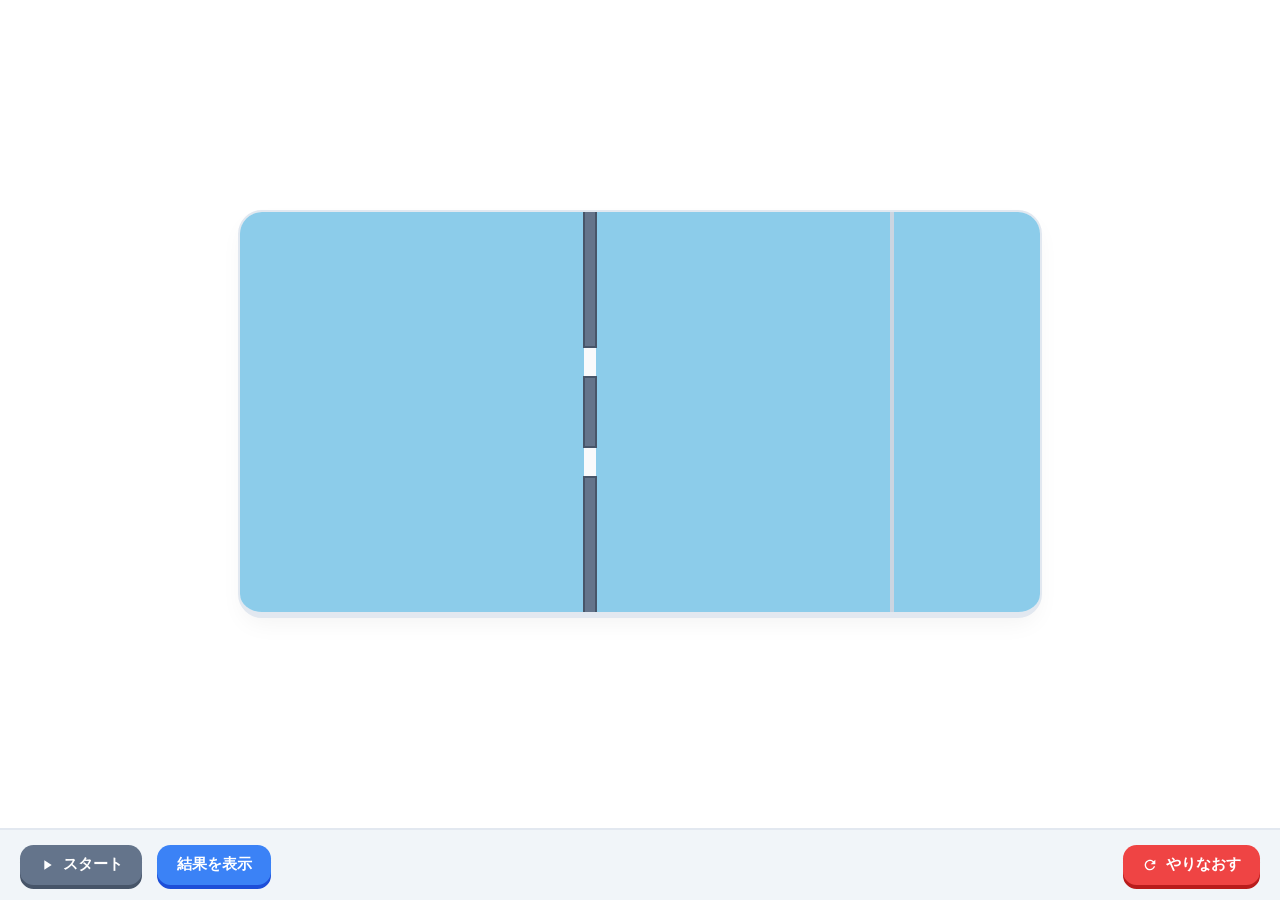
<file: sim-wave.html>
<!DOCTYPE html>
<html lang="ja">
<head>
    <meta charset="UTF-8">
    <meta name="viewport" content="width=device-width, initial-scale=1.0, user-scalable=no">
    <title>なみ（波動）の実験</title>
    <style>
        * {
            box-sizing: border-box;
            user-select: none;
            -webkit-user-select: none;
        }

        body {
            margin: 0;
            padding: 0;
            background: #ffffff;
            color: #2b3a4a;
            font-family: system-ui, -apple-system, sans-serif;
            display: flex;
            flex-direction: column;
            align-items: center;
            justify-content: space-between;
            height: 100vh;
            overflow: hidden;
            touch-action: none;
        }

        #canvas-container {
            flex-grow: 1;
            width: 100%;
            display: flex;
            align-items: center;
            justify-content: center;
            position: relative;
            padding: 10px;
        }

        canvas {
            display: block;
            background: #f8fafc;
            border: 2px solid #e2e8f0;
            border-bottom-width: 6px;
            border-radius: 1.5rem;
            box-shadow: 0 10px 25px -5px rgba(0, 0, 0, 0.05);
            max-width: 100%;
            max-height: 100%;
        }

        .ui-container {
            width: 100%;
            padding: 15px 20px;
            display: flex;
            justify-content: center;
            align-items: center;
            gap: 15px;
            background: #f1f5f9;
            border-top: 2px solid #e2e8f0;
            z-index: 10;
        }

        /* コントロールボタン：Duolingo風 */
        .btn-duo-sm {
            display: inline-flex;
            align-items: center;
            gap: 0.5rem;
            font-size: 0.95rem;
            font-weight: 800;
            color: #ffffff;
            padding: 0.6rem 1.2rem;
            border-radius: 0.85rem;
            cursor: pointer;
            border: none;
            background-color: var(--btn-color, #00cd9c);
            box-shadow: 0 4px 0 0 var(--btn-shadow, #00a880);
            transition: all 0.1s ease;
            user-select: none;
            text-decoration: none;
        }

        .btn-duo-sm:hover {
            filter: brightness(1.05);
        }

        .btn-duo-sm:active {
            transform: translateY(3px);
            box-shadow: 0 1px 0 0 transparent;
        }

        .btn-duo-sm.playing {
            background-color: #64748b;
            box-shadow: 0 4px 0 0 #475569;
        }

        .btn-duo-sm svg {
            width: 16px;
            height: 16px;
            fill: currentColor;
        }
    </style>
</head>
<body>

    <div id="canvas-container">
        <canvas id="simCanvas"></canvas>
    </div>

    <div class="ui-container">
        <!-- 再生/停止 -->
        <button id="btn-play" class="btn-duo-sm">
            <svg id="icon-play" viewBox="0 0 24 24" style="display:none;">
                <path d="M8 5v14l11-7z" />
            </svg>
            <svg id="icon-pause" viewBox="0 0 24 24">
                <path d="M6 19h4V5H6v14zm8-14v14h4V5h-4z" />
            </svg>
            <span id="btn-play-text">ストップ</span>
        </button>

        <!-- グラフ表示切り替え -->
        <button id="btn-toggle-graph" class="btn-duo-sm" style="--btn-color: #3b82f6; --btn-shadow: #1d4ed8;">
            <span id="btn-toggle-graph-text">結果を表示</span>
        </button>

        <!-- もどす -->
        <button id="btn-reset" class="btn-duo-sm" style="--btn-color: #ef4444; --btn-shadow: #b91c1c; margin-left: auto;">
            <svg viewBox="0 0 24 24">
                <path d="M17.65 6.35C16.2 4.9 14.21 4 12 4c-4.42 0-7.99 3.58-7.99 8s3.57 8 7.99 8c3.73 0 6.84-2.55 7.73-6h-2.08c-.82 2.33-3.04 4-5.65 4-3.31 0-6-2.69-6-6s2.69-6 6-6c1.66 0 3.14.69 4.22 1.78L13 11h7V4l-2.35 2.35z" />
            </svg>
            <span>やりなおす</span>
        </button>
    </div>

    <script>
        const canvas = document.getElementById('simCanvas');
        const ctx = canvas.getContext('2d');
        const btnPlay = document.getElementById('btn-play');
        const btnPlayText = document.getElementById('btn-play-text');
        const btnReset = document.getElementById('btn-reset');
        const iconPlay = document.getElementById('icon-play');
        const iconPause = document.getElementById('icon-pause');
        const btnToggleGraph = document.getElementById('btn-toggle-graph');
        const btnToggleGraphText = document.getElementById('btn-toggle-graph-text');

        const CANVAS_WIDTH = 800;
        const CANVAS_HEIGHT = 400;
        canvas.width = CANVAS_WIDTH;
        canvas.height = HEIGHT = CANVAS_HEIGHT;

        const SLIT_X = 350;
        const SCREEN_X = 650;
        const SLIT_Y1 = 150;
        const SLIT_Y2 = 250;
        const SLIT_WIDTH = 30;
        const WAVE_K = 0.35;
        const WAVE_W = 0.15;

        // オフスクリーン・キャンバス（解像度を下げて高速化：sample.jsと同様）
        const offCanvas = document.createElement('canvas');
        offCanvas.width = CANVAS_WIDTH / 2;
        offCanvas.height = CANVAS_HEIGHT / 2;
        const offCtx = offCanvas.getContext('2d');

        let isPlaying = false;
        let time = 0;
        let animationId;
        let showGraph = false; // 初期状態は非表示（ネタバレ防止）

        // 干渉縞の強度計算
        function getInterferenceIntensity(y) {
            const r1 = Math.hypot(SCREEN_X - SLIT_X, y - SLIT_Y1);
            const r2 = Math.hypot(SCREEN_X - SLIT_X, y - SLIT_Y2);
            const phaseDiff = WAVE_K * (r1 - r2);
            const intensity = Math.pow(Math.cos(phaseDiff / 2), 2);
            // 包絡線（中央を明るく、端を暗くする）
            const envelope = Math.exp(-Math.pow((y - CANVAS_HEIGHT / 2) / 120, 2));
            return intensity * envelope;
        }

        // セットアップ（壁とスクリーンの描画）
        function drawSetup(targetCtx) {
            // スリット障壁の描画
            targetCtx.fillStyle = '#64748b'; // スレートグレー
            targetCtx.fillRect(SLIT_X - 6, 0, 12, CANVAS_HEIGHT);
            
            // スリットの切り抜き
            targetCtx.clearRect(SLIT_X - 6, SLIT_Y1 - SLIT_WIDTH / 2, 12, SLIT_WIDTH);
            targetCtx.clearRect(SLIT_X - 6, SLIT_Y2 - SLIT_WIDTH / 2, 12, SLIT_WIDTH);

            // 障壁の輪郭
            targetCtx.strokeStyle = '#475569';
            targetCtx.lineWidth = 2;
            targetCtx.strokeRect(SLIT_X - 6, -2, 12, SLIT_Y1 - SLIT_WIDTH / 2 + 2);
            targetCtx.strokeRect(SLIT_X - 6, SLIT_Y1 + SLIT_WIDTH / 2, 12, (SLIT_Y2 - SLIT_WIDTH / 2) - (SLIT_Y1 + SLIT_WIDTH / 2));
            targetCtx.strokeRect(SLIT_X - 6, SLIT_Y2 + SLIT_WIDTH / 2, 12, CANVAS_HEIGHT - (SLIT_Y2 + SLIT_WIDTH / 2) + 2);

            // スクリーン
            targetCtx.fillStyle = '#cbd5e1';
            targetCtx.fillRect(SCREEN_X, 0, 4, CANVAS_HEIGHT);
        }

        function render() {
            if (isPlaying) {
                time += 2;
            }

            const w = offCanvas.width;
            const h = offCanvas.height;
            const imgData = offCtx.createImageData(w, h);
            const data = imgData.data;

            const scale = 2;
            const sX = SLIT_X / scale;
            const s1y = SLIT_Y1 / scale;
            const s2y = SLIT_Y2 / scale;

            const k = WAVE_K * scale;
            const omega = WAVE_W;

            // 波の先端X座標
            const waveFrontX = (omega / k) * time;

            let i = 0;
            for (let y = 0; y < h; y++) {
                for (let x = 0; x < w; x++) {
                    let val = 0;

                    if (x < sX) {
                        // 左側の入射平面波
                        if (x <= waveFrontX) {
                            val = Math.sin(k * x - omega * time);
                        }
                    } else {
                        // スリットからの回折球面波
                        const r1 = Math.hypot(x - sX, y - s1y);
                        const r2 = Math.hypot(x - sX, y - s2y);

                        let val1 = 0, val2 = 0;
                        if (r1 <= waveFrontX - sX) {
                            val1 = (1 / (1 + r1 * 0.03)) * Math.sin(k * r1 + k * sX - omega * time);
                        }
                        if (r2 <= waveFrontX - sX) {
                            val2 = (1 / (1 + r2 * 0.03)) * Math.sin(k * r2 + k * sX - omega * time);
                        }
                        val = val1 + val2;
                    }

                    // ホワイトモード用のカラーマッピング：
                    // 波の振幅 val (-1.6 〜 1.6) を 0 〜 1.0 に正規化
                    const intensity = (val + 1.6) / 3.2;
                    const clamped = Math.max(0, Math.min(1, intensity));

                    // 白 (#ffffff) から青色 (#1899d6) へのブレンド
                    // R: 255 -> 24
                    // G: 255 -> 153
                    // B: 255 -> 214
                    data[i++] = 255 - (255 - 24) * clamped;
                    data[i++] = 255 - (255 - 153) * clamped;
                    data[i++] = 255 - (255 - 214) * clamped;
                    data[i++] = 255;
                }
            }

            offCtx.putImageData(imgData, 0, 0);
            
            // メインキャンバスへ拡大描画
            ctx.clearRect(0, 0, CANVAS_WIDTH, CANVAS_HEIGHT);
            ctx.drawImage(offCanvas, 0, 0, CANVAS_WIDTH, CANVAS_HEIGHT);
            drawSetup(ctx);

            if (showGraph) {
                // 干渉縞の理論グラフ（青色で描画）
                ctx.strokeStyle = 'rgba(24, 153, 214, 0.7)';
                ctx.lineWidth = 3;
                ctx.beginPath();
                for (let y = 0; y < CANVAS_HEIGHT; y += 4) {
                    const intensity = getInterferenceIntensity(y);
                    const graphX = SCREEN_X + 10 + intensity * 100;
                    if (y === 0) ctx.moveTo(graphX, y);
                    else ctx.lineTo(graphX, y);
                }
                ctx.stroke();

                // しましま模様のリアルな映像をスクリーン部分に描画
                for (let y = 0; y < CANVAS_HEIGHT; y += 2) {
                    const intensity = getInterferenceIntensity(y);
                    ctx.fillStyle = '#1899d6';
                    ctx.globalAlpha = intensity;
                    ctx.fillRect(SCREEN_X - 6, y, 6, 2);
                }
                ctx.globalAlpha = 1.0;
            }

            animationId = requestAnimationFrame(render);
        }

        function setPlayingState(playing) {
            isPlaying = playing;
            if (isPlaying) {
                btnPlay.classList.remove('playing');
                iconPlay.style.display = 'none';
                iconPause.style.display = 'inline';
                btnPlayText.textContent = 'ストップ';
            } else {
                btnPlay.classList.add('playing');
                iconPlay.style.display = 'inline';
                iconPause.style.display = 'none';
                btnPlayText.textContent = 'スタート';
            }
        }

        btnPlay.addEventListener('click', () => {
            setPlayingState(!isPlaying);
        });

        btnToggleGraph.addEventListener('click', () => {
            showGraph = !showGraph;
            if (showGraph) {
                btnToggleGraphText.textContent = '結果を非表示';
                btnToggleGraph.style.setProperty('--btn-color', '#64748b');
                btnToggleGraph.style.setProperty('--btn-shadow', '#475569');
            } else {
                btnToggleGraphText.textContent = '結果を表示';
                btnToggleGraph.style.setProperty('--btn-color', '#3b82f6');
                btnToggleGraph.style.setProperty('--btn-shadow', '#1d4ed8');
            }
        });

        btnReset.addEventListener('click', () => {
            setPlayingState(false);
            showGraph = false;
            btnToggleGraphText.textContent = '結果を表示';
            btnToggleGraph.style.setProperty('--btn-color', '#3b82f6');
            btnToggleGraph.style.setProperty('--btn-shadow', '#1d4ed8');
            time = 0;
            render();
        });

        // 起動
        setPlayingState(false);
        render();
    </script>
</body>
</html>
</file>
